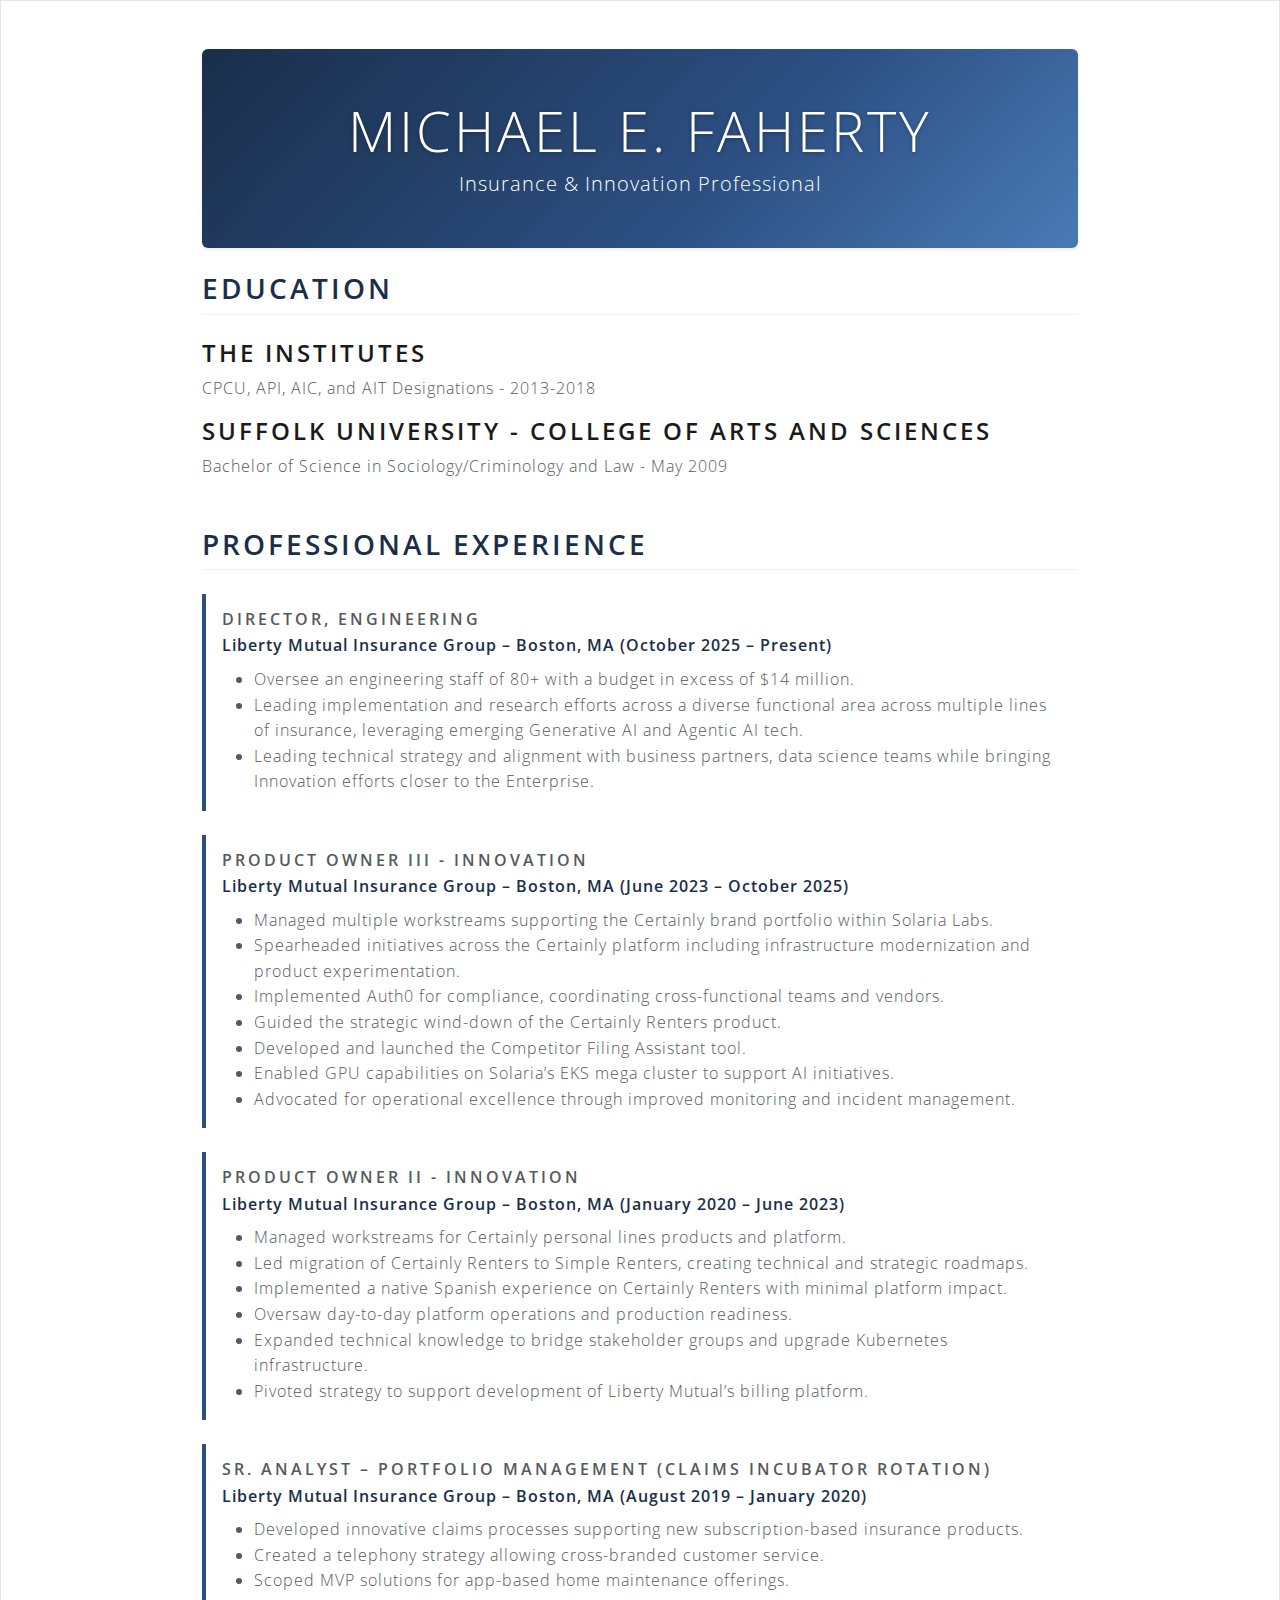
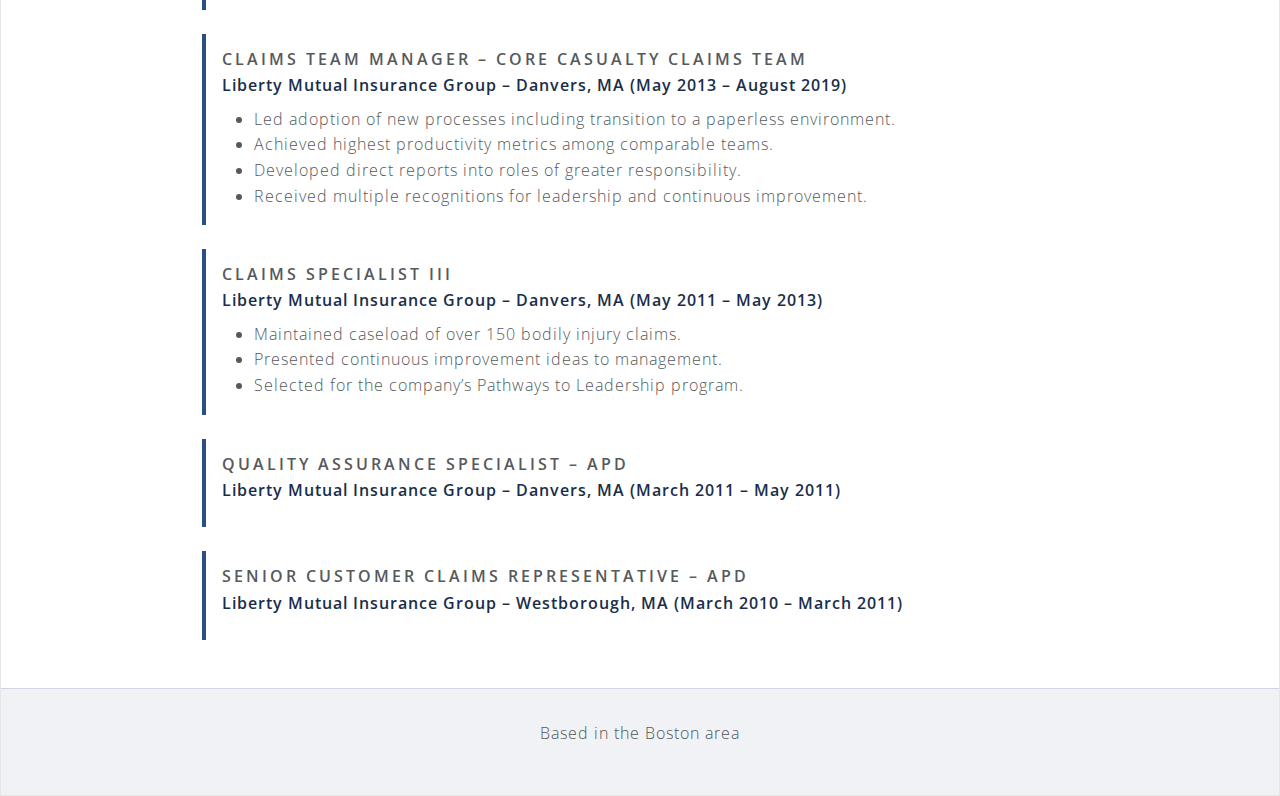
<file: resume/index.html>
<!DOCTYPE html>
<html lang="en">
<head>
  <meta charset="UTF-8">
  <meta name="viewport" content="width=device-width, initial-scale=1.0">
  <title>Michael E. Faherty - Resume</title>
  <link href="https://fonts.googleapis.com/css2?family=Open+Sans:wght@400;600&display=swap" rel="stylesheet">
  <!-- Load the Bootswatch "lux" theme from local file -->
  <link rel="stylesheet" href="bootstrap.min.css">
  <link rel="stylesheet" href="style.css">
</head>
<body class="bg-light">
  <div class="container my-5">
    <header class="text-center py-5 text-white rounded shadow-sm mb-4">
      <h1 class="display-4 mb-1">Michael E. Faherty</h1>
      <p class="lead mb-0">Insurance &amp; Innovation Professional</p>
    </header>

    <section class="mb-5">
      <h2 class="border-bottom pb-2 mb-4">Education</h2>
        <div class="mb-3">
        <h3>The Institutes</h3>
        <p>CPCU, API, AIC, and AIT Designations - 2013-2018</p>
      </div>
        <div class="mb-3">
        <h3>Suffolk University - College of Arts and Sciences</h3>
        <p>Bachelor of Science in Sociology/Criminology and Law - May 2009</p>
      </div>
    </section>

    <section class="mb-5">
      <h2 class="border-bottom pb-2 mb-4">Professional Experience</h2>
      <div class="card mb-4">
        <div class="card-body">
          <h3 class="h5 card-title">Director, Engineering</h3>
          <p class="company card-subtitle mb-2 text-muted">Liberty Mutual Insurance Group &ndash; Boston, MA (October 2025 &ndash; Present)</p>
          <ul class="mb-0">
          <li>Oversee an engineering staff of 80+ with a budget in excess of $14 million.</li>
          <li>Leading implementation and research efforts across a diverse functional area across multiple lines of insurance, leveraging emerging Generative AI and Agentic AI tech.</li>
          <li>Leading technical strategy and alignment with business partners, data science teams while bringing Innovation efforts closer to the Enterprise.</li>
          </ul>
        </div>
      </div>

      <div class="card mb-4">
        <div class="card-body">
          <h3 class="h5 card-title">Product Owner III - Innovation</h3>
          <p class="company card-subtitle mb-2 text-muted">Liberty Mutual Insurance Group &ndash; Boston, MA (June 2023 &ndash; October 2025)</p>
          <ul class="mb-0">
          <li>Managed multiple workstreams supporting the Certainly brand portfolio within Solaria Labs.</li>
          <li>Spearheaded initiatives across the Certainly platform including infrastructure modernization and product experimentation.</li>
          <li>Implemented Auth0 for compliance, coordinating cross-functional teams and vendors.</li>
          <li>Guided the strategic wind-down of the Certainly Renters product.</li>
          <li>Developed and launched the Competitor Filing Assistant tool.</li>
          <li>Enabled GPU capabilities on Solaria&rsquo;s EKS mega cluster to support AI initiatives.</li>
          <li>Advocated for operational excellence through improved monitoring and incident management.</li>
          </ul>
        </div>
      </div>

      <div class="card mb-4">
        <div class="card-body">
          <h3 class="h5 card-title">Product Owner II - Innovation</h3>
          <p class="company card-subtitle mb-2 text-muted">Liberty Mutual Insurance Group &ndash; Boston, MA (January 2020 &ndash; June 2023)</p>
          <ul class="mb-0">
          <li>Managed workstreams for Certainly personal lines products and platform.</li>
          <li>Led migration of Certainly Renters to Simple Renters, creating technical and strategic roadmaps.</li>
          <li>Implemented a native Spanish experience on Certainly Renters with minimal platform impact.</li>
          <li>Oversaw day-to-day platform operations and production readiness.</li>
          <li>Expanded technical knowledge to bridge stakeholder groups and upgrade Kubernetes infrastructure.</li>
          <li>Pivoted strategy to support development of Liberty Mutual&rsquo;s billing platform.</li>
          </ul>
        </div>
      </div>

      <div class="card mb-4">
        <div class="card-body">
          <h3 class="h5 card-title">Sr. Analyst &ndash; Portfolio Management (Claims Incubator Rotation)</h3>
          <p class="company card-subtitle mb-2 text-muted">Liberty Mutual Insurance Group &ndash; Boston, MA (August 2019 &ndash; January 2020)</p>
          <ul class="mb-0">
          <li>Developed innovative claims processes supporting new subscription-based insurance products.</li>
          <li>Created a telephony strategy allowing cross-branded customer service.</li>
          <li>Scoped MVP solutions for app-based home maintenance offerings.</li>
          </ul>
        </div>
      </div>

      <div class="card mb-4">
        <div class="card-body">
          <h3 class="h5 card-title">Claims Team Manager &ndash; CORE Casualty Claims Team</h3>
          <p class="company card-subtitle mb-2 text-muted">Liberty Mutual Insurance Group &ndash; Danvers, MA (May 2013 &ndash; August 2019)</p>
          <ul class="mb-0">
          <li>Led adoption of new processes including transition to a paperless environment.</li>
          <li>Achieved highest productivity metrics among comparable teams.</li>
          <li>Developed direct reports into roles of greater responsibility.</li>
          <li>Received multiple recognitions for leadership and continuous improvement.</li>
          </ul>
        </div>
      </div>

      <div class="card mb-4">
        <div class="card-body">
          <h3 class="h5 card-title">Claims Specialist III</h3>
          <p class="company card-subtitle mb-2 text-muted">Liberty Mutual Insurance Group &ndash; Danvers, MA (May 2011 &ndash; May 2013)</p>
          <ul class="mb-0">
          <li>Maintained caseload of over 150 bodily injury claims.</li>
          <li>Presented continuous improvement ideas to management.</li>
          <li>Selected for the company&rsquo;s Pathways to Leadership program.</li>
          </ul>
        </div>
      </div>

      <div class="card mb-4">
        <div class="card-body">
          <h3 class="h5 card-title">Quality Assurance Specialist &ndash; APD</h3>
          <p class="company card-subtitle mb-2 text-muted">Liberty Mutual Insurance Group &ndash; Danvers, MA (March 2011 &ndash; May 2011)</p>
        </div>
      </div>

      <div class="card mb-4">
        <div class="card-body">
          <h3 class="h5 card-title">Senior Customer Claims Representative &ndash; APD</h3>
          <p class="company card-subtitle mb-2 text-muted">Liberty Mutual Insurance Group &ndash; Westborough, MA (March 2010 &ndash; March 2011)</p>
        </div>
      </div>
    </section>
  </div>
  <footer>
    <p>Based in the Boston area</p>
  </footer>
</body>
</html>
</file>
<file: resume/style.css>
:root {
    --primary: #1a2e4a;
    --primary-light: #2c4f82;
    --accent: #4a7ab5;
    --heading-color: #1a2e4a;
    --card-border: #2c4f82;
    --company-color: #1a2e4a;
    --footer-bg: #f0f2f5;
    --footer-color: #555;
}

body {
    font-family: 'Open Sans', sans-serif;
    line-height: 1.6;
}

.container {
    max-width: 900px;
}

header {
    background: linear-gradient(135deg, var(--primary) 0%, var(--primary-light) 60%, var(--accent) 100%);
}

header h1.display-4.mb-1 {
    color: #fff;
    text-shadow: 0 1px 4px rgba(0,0,0,0.3);
}

section h2 {
    color: var(--heading-color);
    border-bottom-color: var(--card-border) !important;
}

.card {
    border: none;
    border-left: 4px solid var(--card-border);
}

.company {
    font-weight: 600;
    color: var(--company-color) !important;
}

footer {
    text-align: center;
    padding: 2rem 0;
    background-color: var(--footer-bg);
    color: var(--footer-color);
    border-top: 1px solid #d0d7e2;
}
</file>
